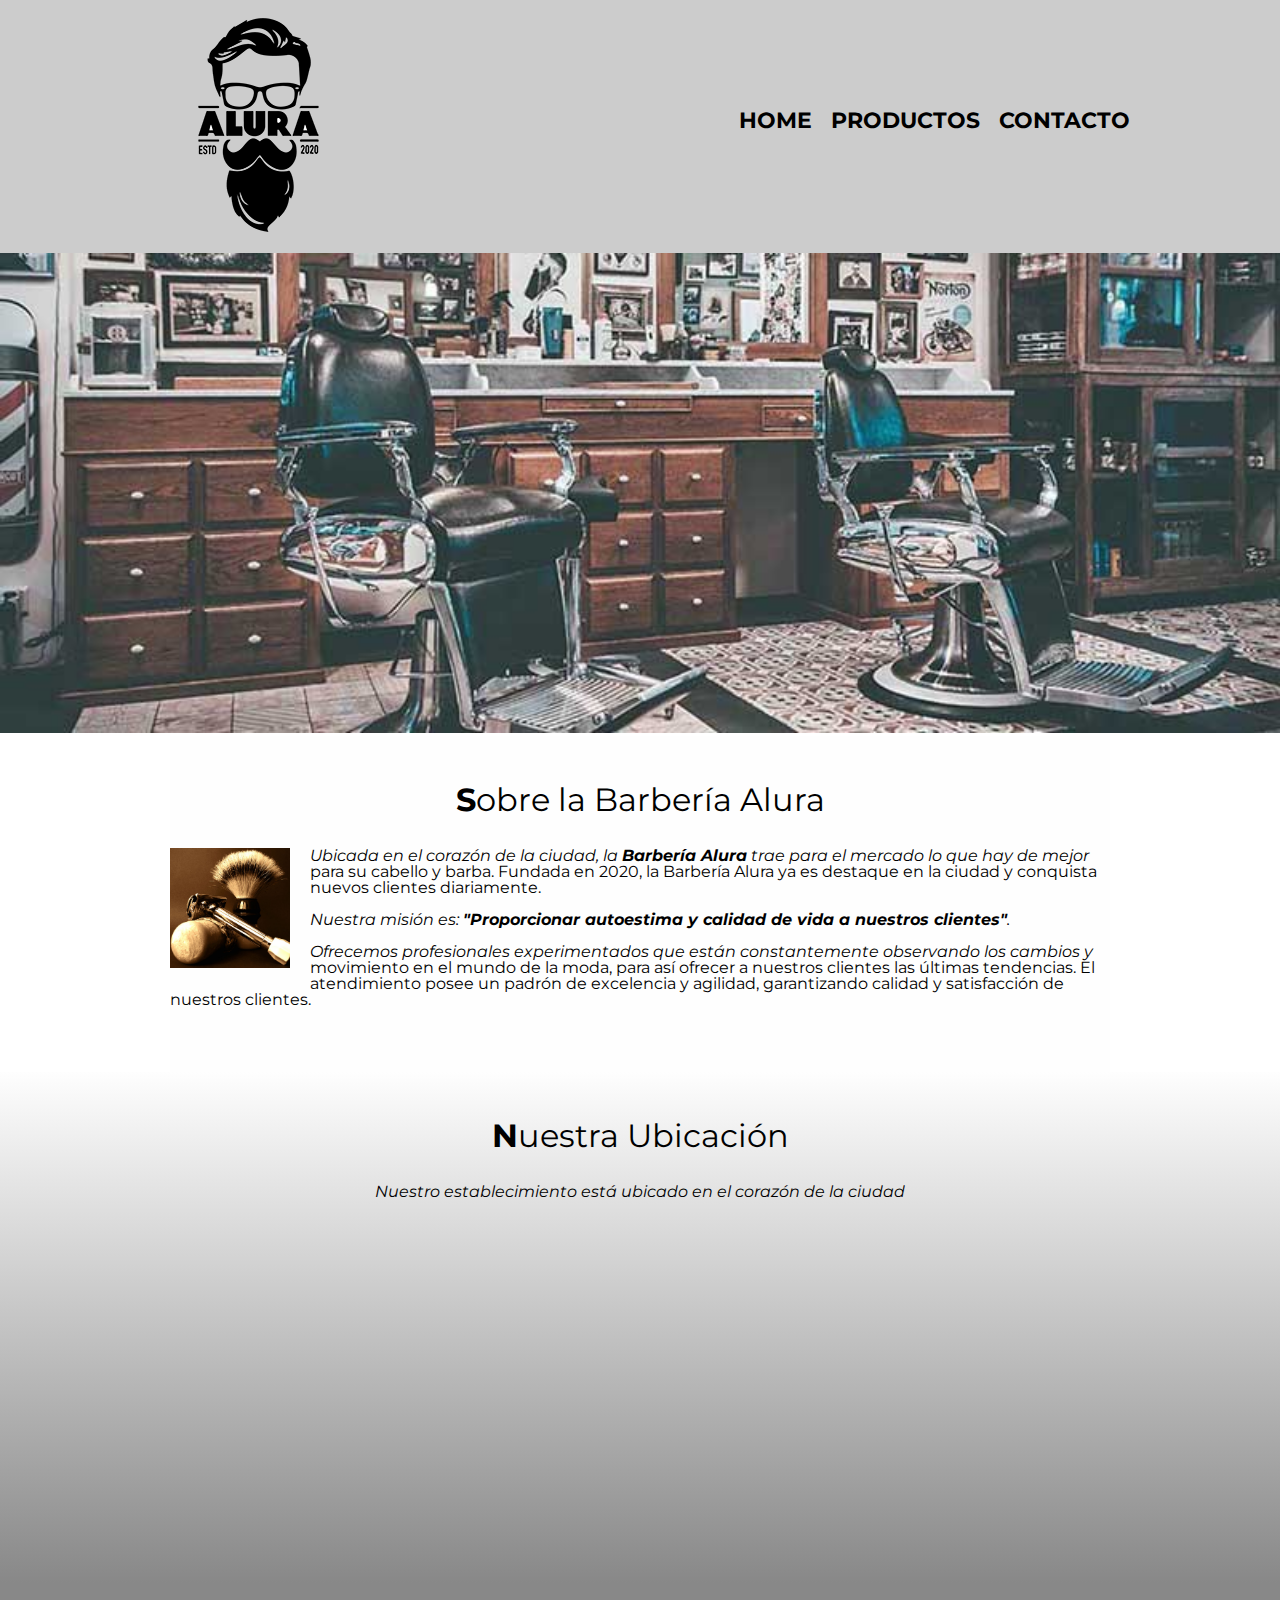
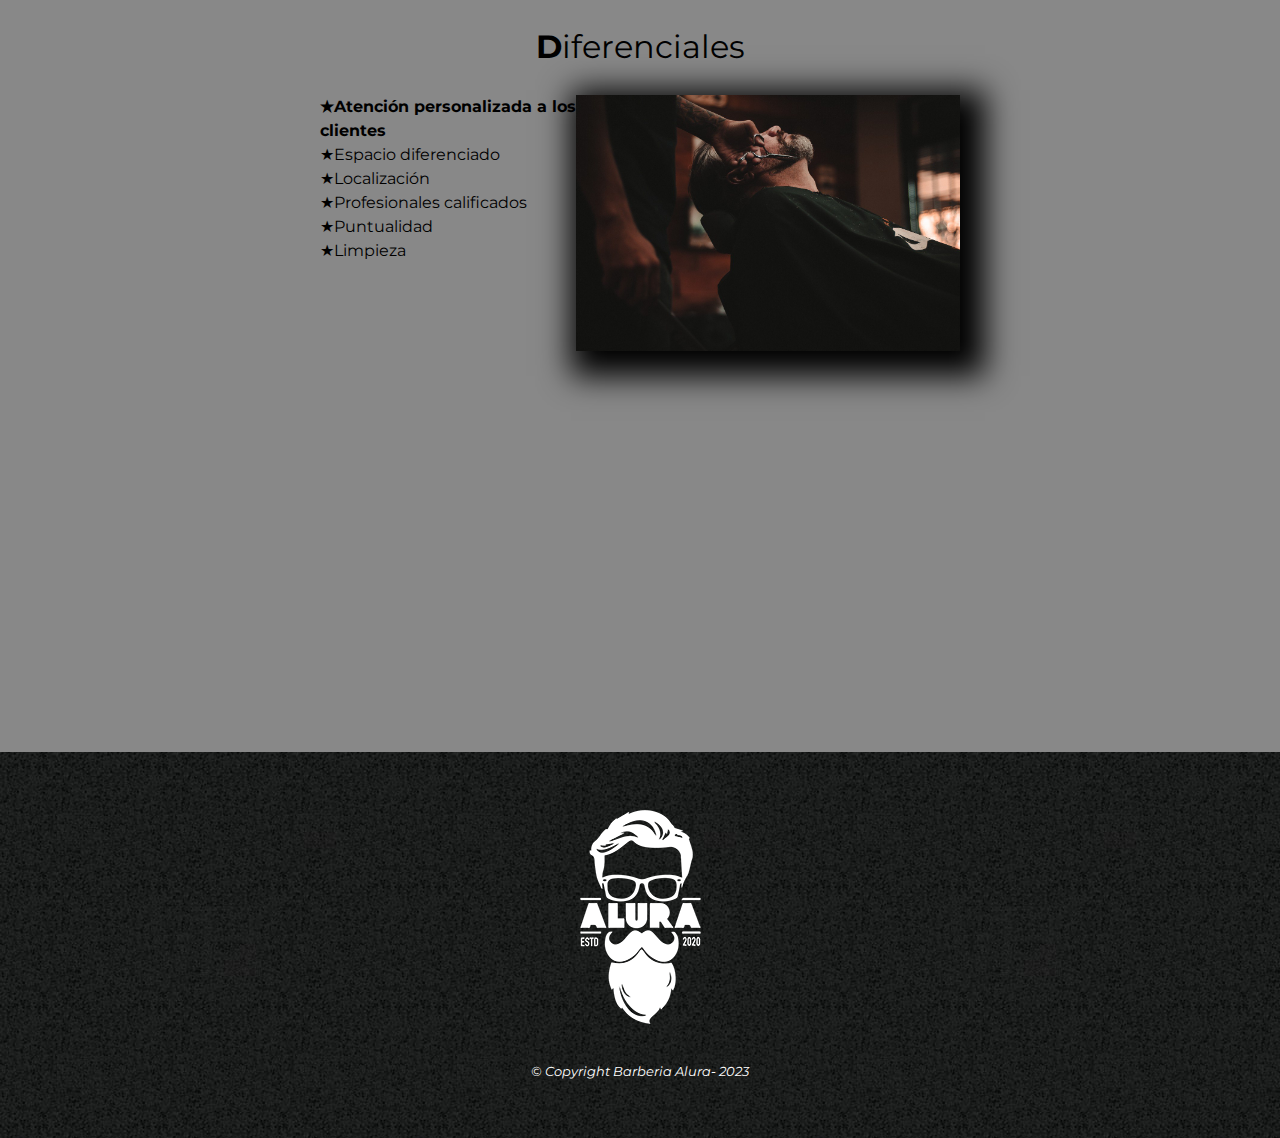
<file: index.html>
<!DOCTYPE html>
<html lang="es">

<head>

    <meta charset="UTF-8">
    <meta name="viewport" content="width=device-width">
    <link rel="stylesheet" href="reset.css">
    <link rel="stylesheet" href="style_barber.css">
    <link href="https://fonts.googleapis.com/css2?family=Montserrat:wght@300&display=swap" rel="stylesheet">
    <title>Barbería Alura</title>

</head>

<body>


    <header>
        <div class="caja">
            <h1><img src="imagenes/logo.png"></h1>

            <nav>

                <ul>
                    <li><a href="index.html">HOME</a></li>
                    <li><a href="productos_barber.html">PRODUCTOS</a></li>
                    <li><a href="contacto_barber.html">CONTACTO</a></li>
                </ul>

            </nav>
        </div>

    </header>

    <img class="banner" src="imagenes/banner.jpg">


    <main>

        <section class="principal">


            <h2 class="titulo_principal">Sobre la Barbería Alura</h2>

            <img class="utensilios" src="imagenes/utensilios.jpg" alt="utensilios de un barbero">

            <p>Ubicada en el corazón de la ciudad, la <strong>Barbería Alura</strong> trae para el mercado lo que hay de
                mejor para su cabello y barba. Fundada en 2020, la Barbería Alura ya es destaque en la ciudad y
                conquista nuevos clientes diariamente.</p>

            <p id="mision"><em>Nuestra misión es: <strong>"Proporcionar autoestima y calidad de vida a nuestros
                        clientes"</strong>.</em></p>

            <p>Ofrecemos profesionales experimentados que están constantemente observando los cambios y movimiento en el
                mundo de la moda, para así ofrecer a nuestros clientes las últimas tendencias. El atendimiento posee un
                padrón de excelencia y agilidad, garantizando calidad y satisfacción de nuestros clientes.</p>

        </section>

        <section class="mapa">

            <h3 class="titulo_principal">Nuestra Ubicación</h3>
            <p>Nuestro establecimiento está ubicado en el corazón de la ciudad</p>

            <div class="mapa_contenido">
                <iframe
                    src="https://www.google.com/maps/embed?pb=!1m18!1m12!1m3!1d3656.407977726936!2d-46.6372130255538!3d-23.589697062632137!2m3!1f0!2f0!3f0!3m2!1i1024!2i768!4f13.1!3m3!1m2!1s0x94ce5bd9bb943bf5%3A0x6f642995c970f0fe!2scaelum%20alura!5e0!3m2!1ses-419!2sco!4v1681860864256!5m2!1ses-419!2sco"
                    width="100%" height="300" style="border:0;" allowfullscreen="" loading="lazy"
                    referrerpolicy="no-referrer-when-downgrade"></iframe>

            </div>

        </section>

        <section class="diferenciales">

            <h3 class="titulo_principal">Diferenciales</h3>

            <div class="contenido_diferenciales">
                <ul class="lista_diferenciales">
                    <li class="items">Atención personalizada a los clientes</li>
                    <li class="items">Espacio diferenciado</li>
                    <li class="items">Localización</li>
                    <li class="items">Profesionales calificados</li>
                    <li class="items">Puntualidad</li>
                    <li class="items">Limpieza</li>
                </ul><img src="imagenes/diferenciales.jpg" class="imagen_diferenciales">

            </div>

            <div class="video">

                <iframe width="100%" height="315" src="https://www.youtube.com/embed/wcVVXUV0YUY" frameborder="0"
                    allow="accelerometer; autoplay; clipboard-write; encrypted-media; gyroscope; picture-in-picture"
                    allowfullscreen></iframe>

            </div>

        </section>

    </main>


    <footer>
        <img src="imagenes/logo-blanco.png">
        <p class="copyright">&copy Copyright Barberia Alura- 2023</p>
    </footer>

</body>

</html>
</file>
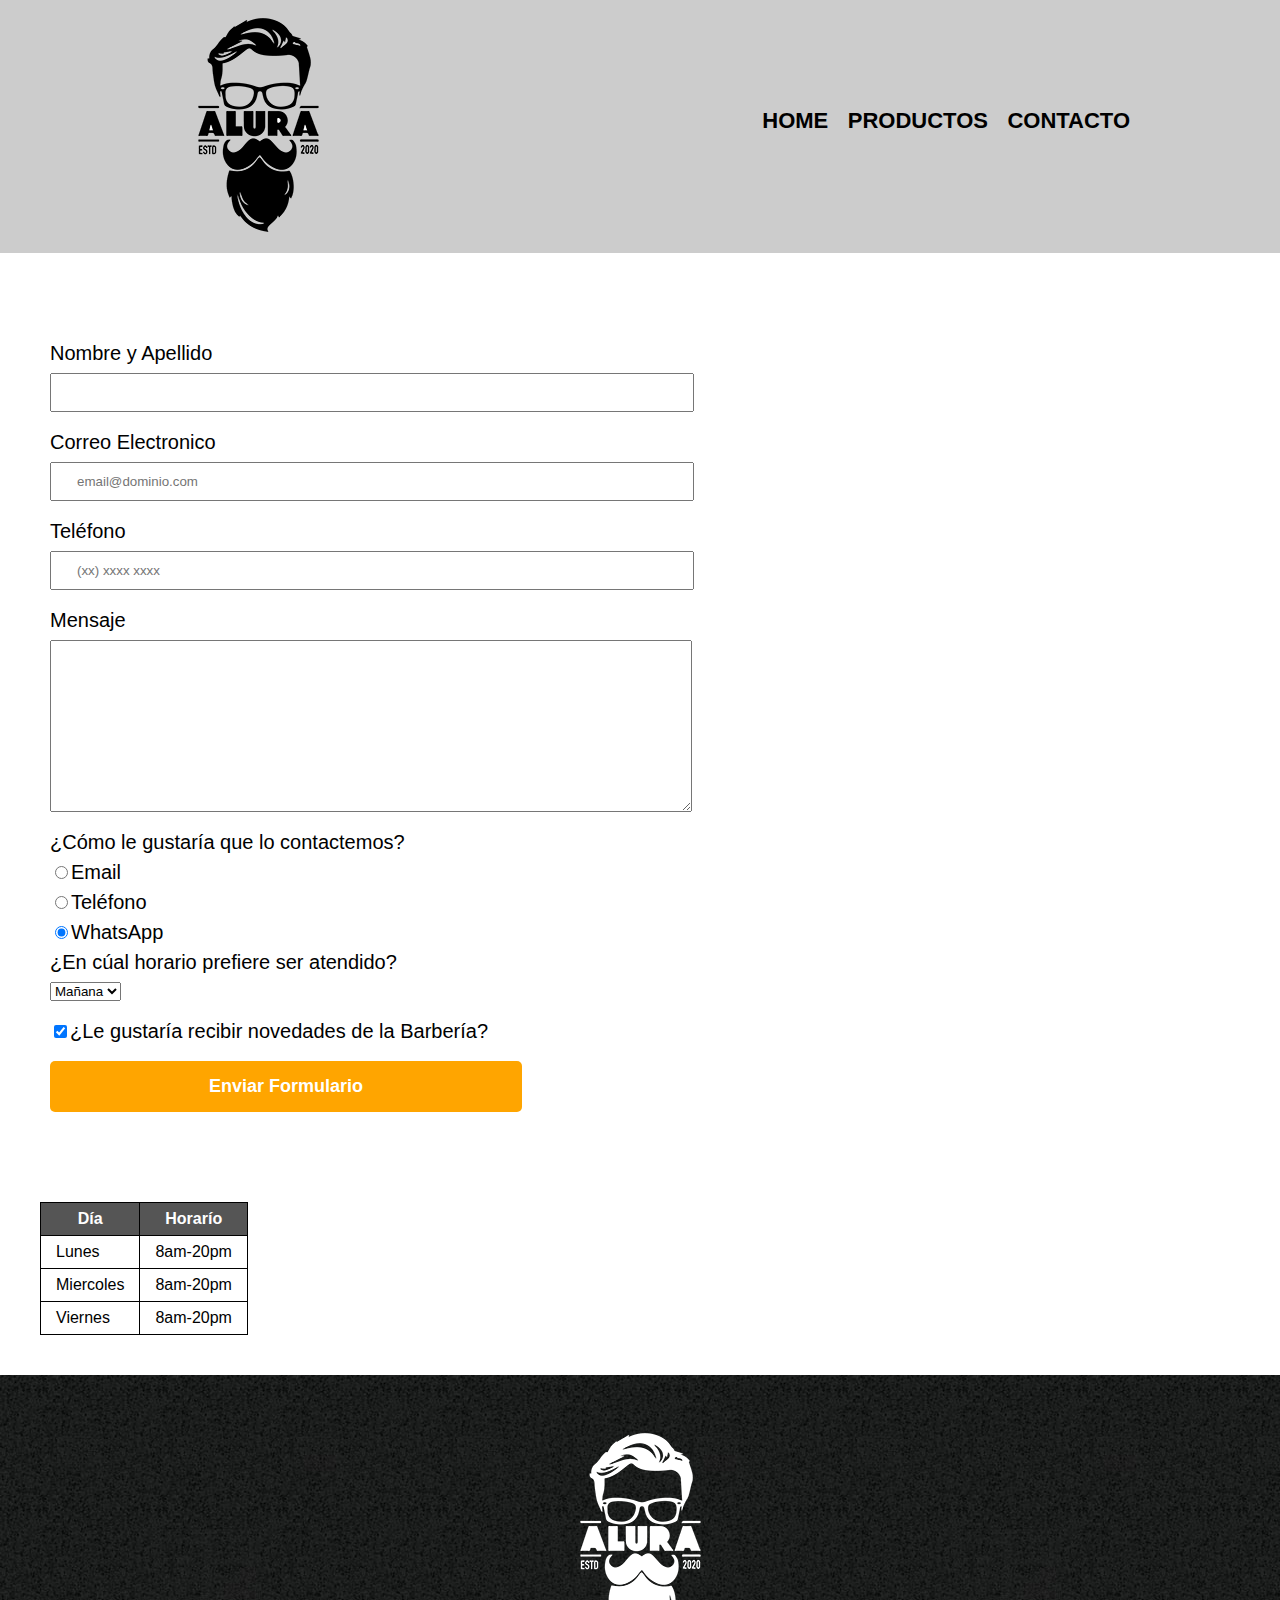
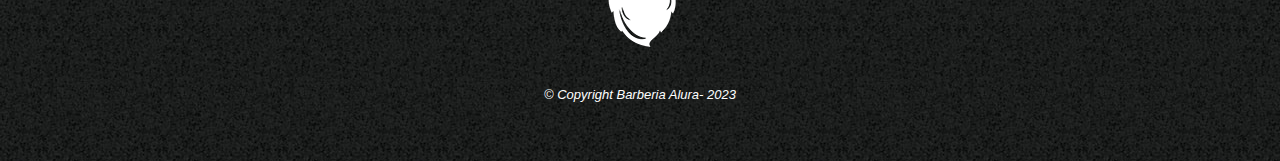
<file: contacto_barber.html>
<!DOCTYPE html>
<html lang="es">

<head>

    <meta charset="UTF-8">
    <link rel="stylesheet" href="reset.css">
    <link rel="stylesheet" href="style_barber.css">
    <title>Contacto- Barbería Alura</title>

</head>

<body>
    <header>
        <div class="caja">
            <h1><img src="imagenes/logo.png" alt="Logo de la Barbería Alura"></h1>
            <nav>
                <ul>
                    <li><a href="index.html">HOME</a></li>
                    <li><a href="productos_barber.html">PRODUCTOS</a></li>
                    <li><a href="contacto_barber.html">CONTACTO</a></li>
                </ul>
            </nav>
        </div>
    </header>

    <main>

        <form>
            <label for="nombre_apellido">Nombre y Apellido</label>
            <input id="nombre_apellido" type="text" class="input_padron" required>

            <label for="correo_electronico">Correo Electronico</label>
            <input id="correo_electronico" type="email" placeholder="email@dominio.com" class="input_padron" required>

            <label for="telefono">Teléfono</label>
            <input id="tel" type="text" placeholder="(xx) xxxx xxxx" class="input_padron" required>

            <label for="mensaje">Mensaje</label>
            <textarea id="mensaje" cols="70" rows="10" class="input_padron" required></textarea>

            <fieldset>
                <legend>¿Cómo le gustaría que lo contactemos?</legend>

                <label for="radio_email"><input id="radio_email" type="radio" value="email"
                        name="contacto">Email</label>


                <label for="radio_telefono"><input id="radio_telefono" type="radio" value="telefono"
                        name="contacto">Teléfono</label>


                <label for="radio_whatsapp"><input id="radio_whatsapp" type="radio" value="whatsapp" name="contacto"
                        checked>WhatsApp</label>


            </fieldset>

            <fieldset>

                <legend>¿En cúal horario prefiere ser atendido?</legend>

                <select>
                    <option>Mañana</option>

                    <option>Tarde</option>

                    <option>Noche</option>

                </select>

            </fieldset>



            <label class="checkbox"><input type="checkbox" checked>¿Le gustaría recibir novedades de la
                Barbería?</label>

            <label for="enviar"></label>
            <input id="enviar" type="submit" value="Enviar Formulario" class="enviar">

        </form>

        <table>
            <thead>
                <tr>
                    <th>Día</th>
                    <th>Horarío</th>
                </tr>
            </thead>

            <tbody>

                <tr>
                    <td>Lunes</td>
                    <td>8am-20pm</td>
                </tr>
                <tr>
                    <td>Miercoles</td>
                    <td>8am-20pm</td>
                </tr>
                <tr>
                    <td>Viernes</td>
                    <td>8am-20pm</td>
                </tr>

            </tbody>

        </table>
    </main>
    <footer>
        <img src="imagenes/logo-blanco.png" alt="Logo de la Barbería Alura">
        <p class="copyright">&copy Copyright Barberia Alura- 2023</p>
    </footer>
</body>

</html>
</file>
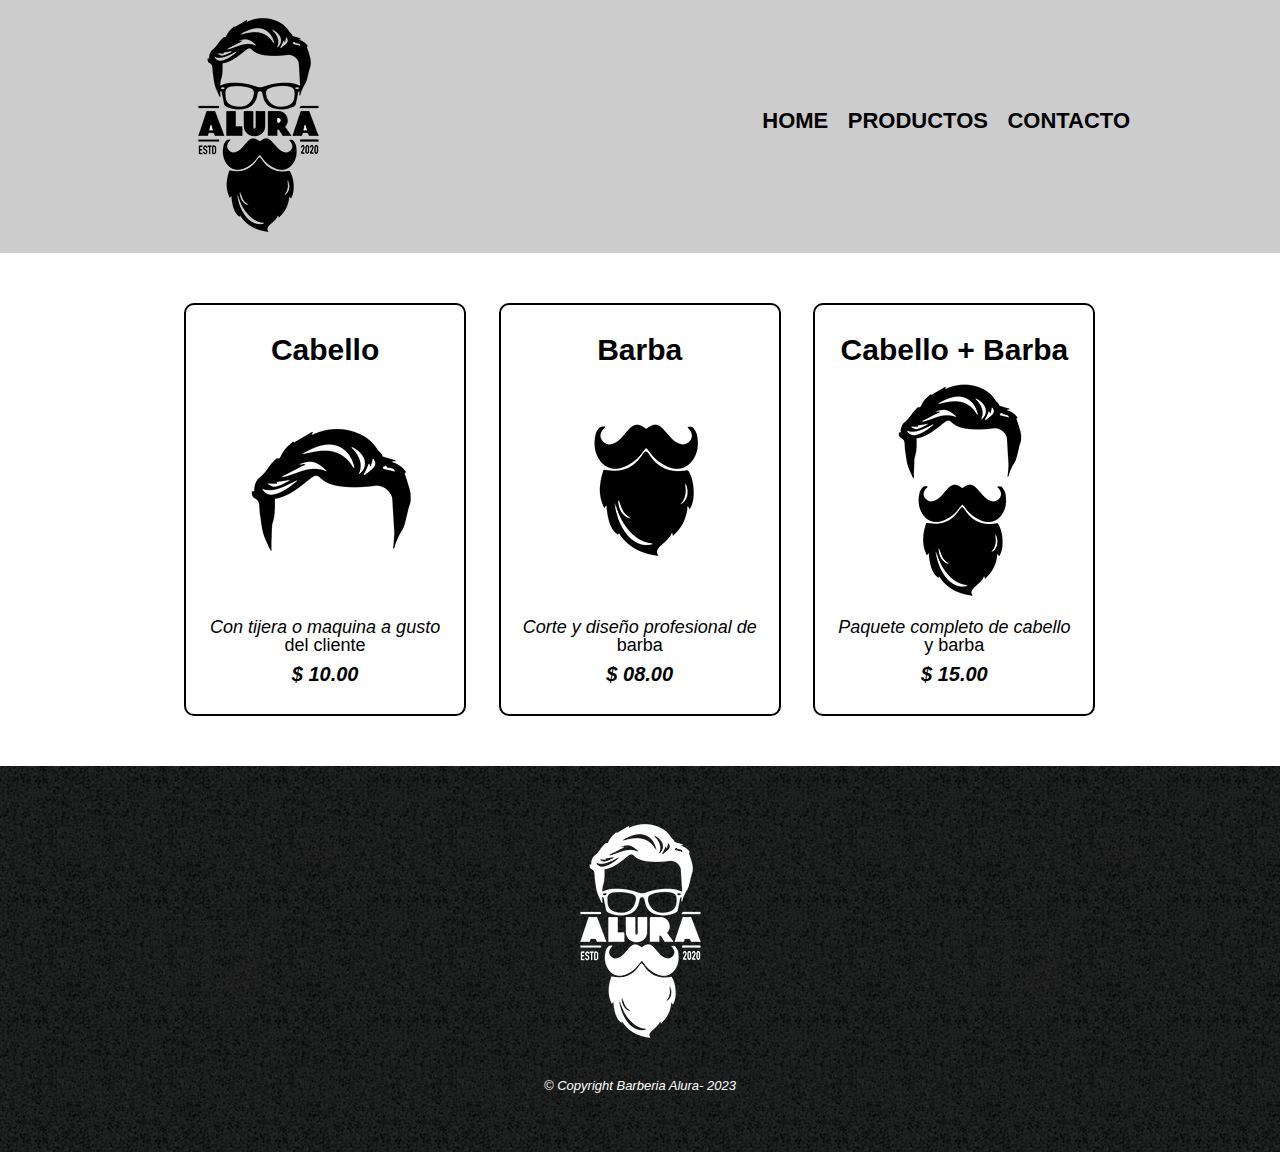
<file: productos_barber.html>
<!DOCTYPE html>
<html>

<head>

    <meta charset="UTF-8">
    <title>Productor - Barberia Alura</title>
    <link rel="stylesheet" href="reset.css">
    <link rel="stylesheet" href="style_barber.css">

</head>

<body>
    <header>
        <div class="caja">
            <h1><img src="imagenes/logo.png"></h1>

            <nav>

                <ul>
                    <li><a href="index.html">HOME</a></li>
                    <li><a href="productos_barber.html">PRODUCTOS</a></li>
                    <li><a href="contacto_barber.html">CONTACTO</a></li>
                </ul>

            </nav>
        </div>

    </header>

    <main>
        <ul class="productos">
            <li>
                <h2>Cabello</h2>
                <img src="imagenes/cabello.jpg">
                <p class="producto-descripcion">Con tijera o maquina a gusto del cliente</p>
                <p class="producto-precio">$ 10.00</p>
            </li>

            <li>
                <h2>Barba</h2>
                <img src="imagenes/barba.jpg">
                <p class="producto-descripcion">Corte y diseño profesional de barba</p>
                <p class="producto-precio">$ 08.00</p>
            </li>

            <li>
                <h2>Cabello + Barba</h2>
                <img src="imagenes/cabello+barba.jpg">
                <p class="producto-descripcion">Paquete completo de cabello y barba</p>
                <p class="producto-precio">$ 15.00</p>
            </li>
        </ul>
    </main>

    <footer>
        <img src="imagenes/logo-blanco.png">
        <p class="copyright">&copy Copyright Barberia Alura- 2023</p>
    </footer>
</body>

</html>
</file>
<file: style_barber.css>
body{
    font-family: 'Montserrat', sans-serif;
}

header{
    background-color: #cccccc;
}

.caja{
    width: 940px;
    position: relative;
    margin: 0 auto;
    padding: 0 20px;
}

nav{
    position: absolute;
    top: 110px;
    right: 0;
    
}

nav li{
    display: inline;
    margin: 0 0 0 15px;
}

nav a{
    color: black;
    font-weight: bold;
    font-size: 22px;
    text-decoration: none;
}

nav a:hover{
    color: #c78c19;
    text-decoration: underline;
}
.productos{
    width: 940px;
    margin: 0 auto;
    padding: 50px;
}

.productos li{
    display: inline-block;
    text-align: center;
    width: 30%; 
    vertical-align: top;
    margin: 0 1.5%;
    padding: 30px 20px;
    box-sizing: border-box;
    border: 2px solid black;
    border-radius: 10px;
}

.productos li:hover{
    border-color: #c78c19;

}

.productos li:active{
    border-color: #088c19;
}

.productos li:active h2{
    font-size: 33px;
}

.productos h2{
    font-size: 30px;
    font-weight: bold;

}
.producto-descripcion{
    font-size: 18px;
}

.producto-precio{
    font-size: 20px;
    font-weight: bold;
    margin-top: 10px;

}

footer{
    text-align: center;
    background: url(imagenes/bg.jpg);
    padding: 40px;
}

.copyright{
    text-align: center;
    color: white;
    font-size: 13px;
    margin: 20px;
    
}


form{
    margin: 40px 0;
    padding: 50px 50px;

}

form label, form legend{
    display: block;
    font-size: 20px;
    margin: 0 0 10px;
    
}

.input_padron{
    display: block;
    margin: 0 0 20px;
    padding: 10px 25px;
    width: 50%;
    
}

.checkbox{
    margin: 20px 0;
}

.enviar{
    width: 40%;
    padding: 15px 0;
    font-size: 18px;
    font-weight: bold;
    color: white;
    background: orange;
    border: none;
    transition: 1s all;
    border-radius: 5px; 
    cursor: pointer;
}

.enviar:hover{
    background: darkorange;
    transform: scale(1.2);

}

table{
    margin: 40px 40px;
}

thead{
    background: #555555;
    color: white;
    font-weight: bold;
}

td, th{
    border: 1px solid #000000;
    padding: 8px 15px;
}

/* CSS de nuestra pagina inicial*/

.banner{
    width: 100%;
}

.principal{
    background: #fefefe;
    padding: 3em 0;
    width: 940px;
    margin: 0 auto;
}

.titulo_principal{
    text-align: center;
    font-size: 2em;
    margin: 0 0 1em;
    clear: left;
}

.titulo_principal::first-letter{
    font-weight: bold;
}

p::first-line{
    font-style: italic;

}
.principal p{
    margin: 0 0 1em;
}

.principal strong{
    font-weight: bold;

}

.principal em{
    font-style: italic;
    
}

.utensilios{
    width: 120px;
    float: left;
    margin: 0 20px 20px 0;

}

.mapa{
    padding: 3em 0;
    background: linear-gradient(#fefefe, #888888);
}

.mapa p{
    margin: 0 0 2em;
    text-align: center;
}

.mapa_contenido{
    width: 940px;
    margin: 0 auto;
}

.diferenciales{
    padding: 3em 0;
    background: #888888;
}

.contenido_diferenciales{
    width: 640px;
    margin: 0 auto;
}

.imagen_diferenciales{
    width: 60%;
    transition: 400ms;
    box-shadow: 10px 10px 30px 15px #000000;
}

.imagen_diferenciales:hover{
    opacity: 0.3;
}

.lista_diferenciales{
    width: 40%;
    display: inline-block;
    vertical-align: top;
}

.items{
    line-height: 1.5;
}

.items::before{
    content: "★";
}

.items:first-child{
    font-weight: bold;
}

.video{
    width: 560px;
    margin: 1em auto;
}

@media screen and (max-width:480px) {

    h1{
        text-align: center;
    }

    nav{
        position: static;
    }

    .caja, .principal, .mapa_contenido, .contenido_diferenciales, .video{
        width: auto;
    }
    
   .lista_diferenciales, .imagen_diferenciales{
        width: 100%;

   } 
}
</file>
